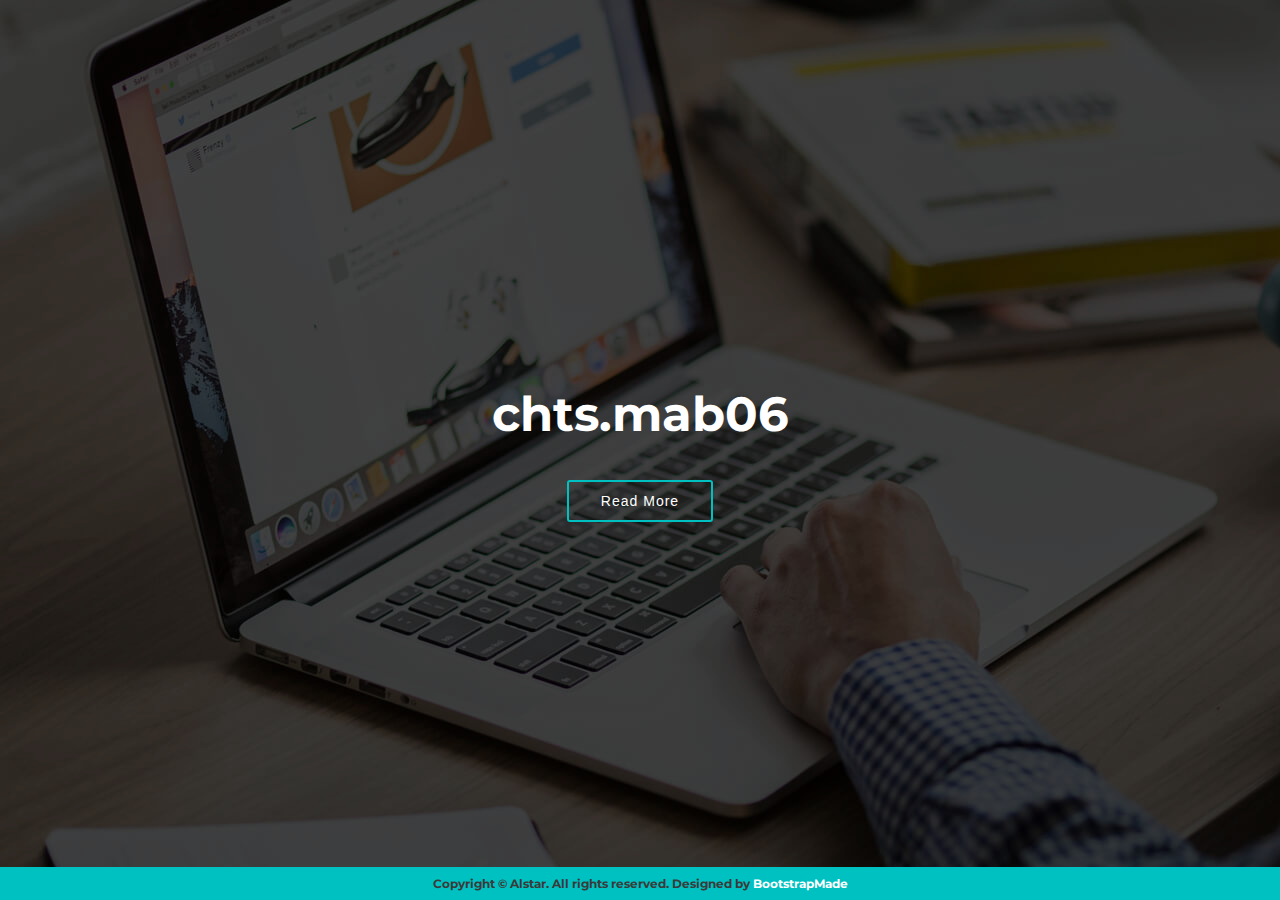
<file: index.html>
<!DOCTYPE html>
<html>

<head>
  <title>Welcome to Verification Screen</title>
  <meta charset="utf-8" />
  <meta content="width=device-width, initial-scale=1, maximum-scale=1, user-scalable=no" name="viewport">
  <!-- css -->
  <link href="https://fonts.googleapis.com/css?family=Montserrat:400,700|Open+Sans:400,300,700,800" rel="stylesheet"
    media="screen">

  <link href="css/bootstrap.min.css" rel="stylesheet" media="screen">
  <link href="css/style.css" rel="stylesheet" media="screen">
  <link href="color/default.css" rel="stylesheet" media="screen">
</head>

<body>
  <!-- intro area -->
  <section id="intro">
    <div class="intro-container">
      <div id="introCarousel" class="carousel slide carousel-fade" data-ride="carousel">

        <div class="carousel-inner" role="listbox">

          <div class="item active">
            <div class="carousel-background"><img src="img/intro/3.jpg" alt=""></div>
            <div class="carousel-container">
              <div class="row">
                <div class="text-center">
                  <h2 class="animated fadeInDown">chts.mab06</h2>
                  <!-- <p class="animated fadeInUp">Ut velit est quam dolor ad a aliquid qui aliquid. Sequi ea ut et est
                    quaerat sequi nihil ut aliquam. Occaecati alias dolorem mollitia ut. Similique ea voluptatem. Esse
                    doloremque accusamus repellendus deleniti vel. Minus et tempore modi architecto.</p> -->
                  <!-- taget -> _blank: Opens the linked document in a new window or tab -->
                  <a href="SPage.html" target="_blank" class="btn-get-page">Read More</a>
                </div>                
              </div>
            </div>

            <footer class="b">
              <h6 style="text-align: center;">
                Copyright &copy; Alstar. All rights reserved. Designed by <a href="https://bootstrapmade.com/">BootstrapMade</a>
              </h6>
            </footer>

          </div>
        </div>
      </div>
    </div>
  </section><!-- #intro -->
  
  <a href="#" class="back-to-top"><i class="fa fa-chevron-up"></i></a>

  <!-- js -->
  <script src="js/jquery.js"></script>
  <script src="js/bootstrap.min.js"></script>
  <script src="js/wow.min.js"></script>
  <script src="js/jquery.scrollTo.min.js"></script>
  <script src="js/jquery.nav.js"></script>
  <script src="js/modernizr.custom.js"></script>
  <script src="js/grid.js"></script>
  <script src="js/stellar.js"></script>
  <!-- Contact Form JavaScript File -->
  <script src="contactform/contactform.js"></script>

  <!-- Template Custom Javascript File -->
  <script src="js/custom.js"></script>

</body>

</html>
</file>
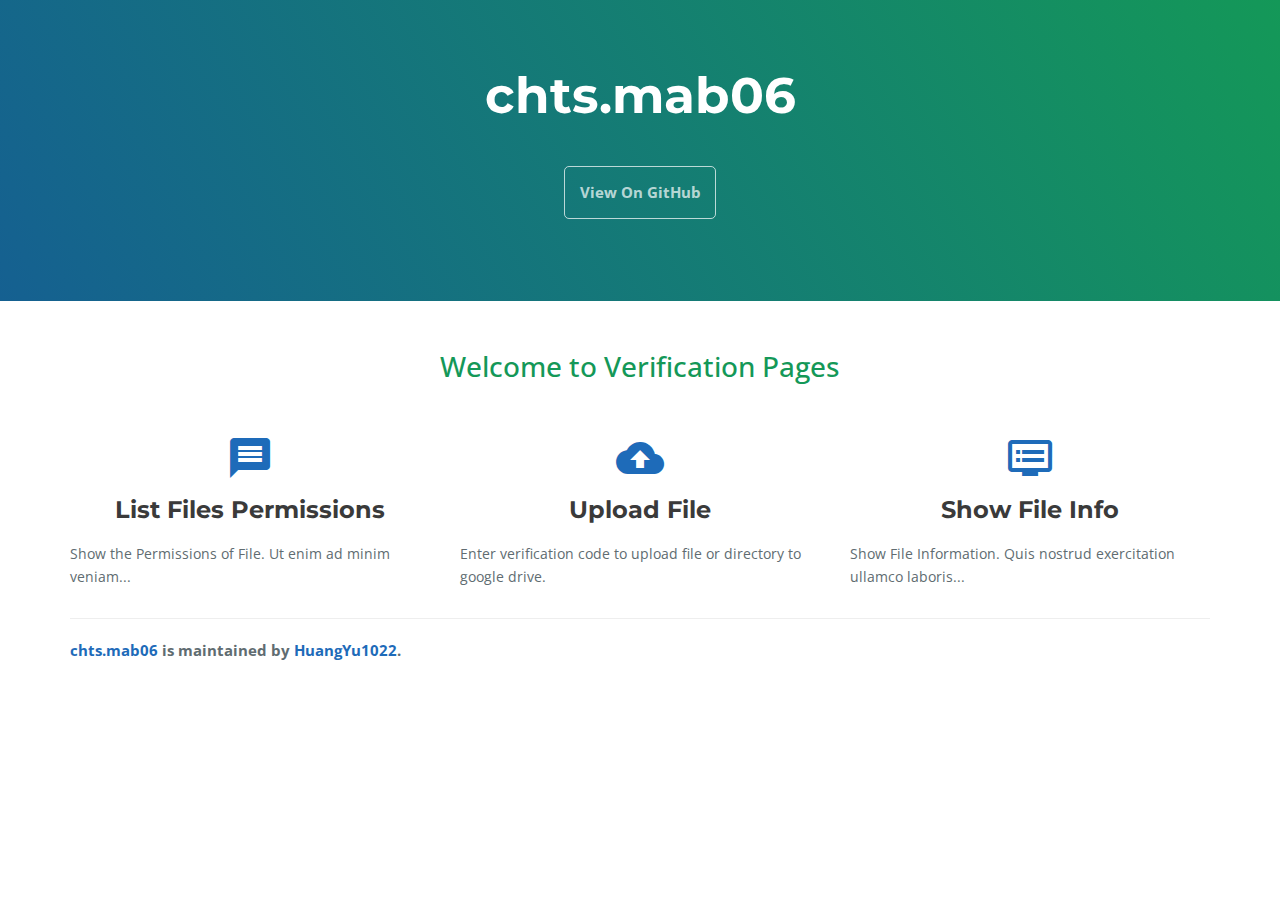
<file: SPage.html>
<!DOCTYPE html>
<html>

<head>
  <meta charset="utf-8" />
  <meta content="width=device-width, initial-scale=1, maximum-scale=1, user-scalable=no" name="viewport">
  <title>Welcome to Verification Page</title>  
  <!-- css -->
  <link rel="stylesheet" href="https://fonts.googleapis.com/css?family=Montserrat:400,700|Open+Sans:400,300,700,800" media="screen">

  <link rel="stylesheet" media="screen" href="css/bootstrap.min.css">
  <link rel="stylesheet" media="screen" href="css/style.css">
  <link rel="stylesheet" media="screen" href="color/default.css">
  <!-- icon -->
  <link rel="stylesheet" href="https://fonts.googleapis.com/icon?family=Material+Icons">
</head>

<body>
  <div class="jumbotron jumbotron-fluid text-center">
    <div class="container">
      <h1 style="font-size: 50px; color: white;">chts.mab06</h1>
      <a href="https://github.com/HuangYu1022/chts.mab06" target="_blank" class="btn btn-outline-info" 
      style="font-size: 15px;">View on GitHub</a> 
    </div>       
  </div>

  <div class="container">
    <div class="row">      
      <div>
        <h3 class="content">Welcome to Verification Pages</h3>
      </div>
      <br>
      <div class="col-sm-4">        
        <h3 ><span class="material-icons" style="font-size: 48px; color: #1E6BB9;">message</span></h3>
        <h4>List Files Permissions</h4>
        <p style="color: #606C71; text-align: left;">
          Show the Permissions of File. Ut enim ad minim veniam...</p>       
      </div>
      <div class="col-sm-4">
        <h3><span class="material-icons" style="font-size: 48px; color: #1E6BB9;">cloud_upload</span></h3>
        <h4>Upload File</h4>
        <p style="color: #606C71; text-align: left;">
          Enter verification code to upload file or directory to google drive.</p>     
      </div>
      <div class="col-sm-4">
        <h3><span class="material-icons" style="font-size: 48px; color: #1E6BB9;">dvr</span></h3>
        <h4>Show File Info</h4>
        <p style="color: #606C71; text-align: left;">
          <!-- (< = &lt, > = &gt, & = &amp) -->
          Show File Information. Quis nostrud exercitation ullamco laboris...</p> 
      </div>
    </div>   
    <hr>
    <p class="content-left">
      <a href="https://github.com/HuangYu1022/chts.mab06" class="a-info">chts.mab06</a> 
      is maintained by <a href="https://github.com/HuangYu1022" class="a-info">HuangYu1022</a>.
    </p>
  </div>

  <!-- js -->
  <script src="js/jquery.js"></script>
  <script src="js/bootstrap.min.js"></script>
  <script src="js/wow.min.js"></script>
  <script src="js/jquery.scrollTo.min.js"></script>
  <script src="js/jquery.nav.js"></script>
  <script src="js/modernizr.custom.js"></script>
  <script src="js/grid.js"></script>
  <script src="js/stellar.js"></script>
  <!-- Contact Form JavaScript File -->
  <script src="contactform/contactform.js"></script>

  <!-- Template Custom Javascript File -->
  <script src="js/custom.js"></script>

</body>

</html>
</file>
<file: color/default.css>
a, a:hover {
  color: #00c1c1;
}


/* Back to top button */
.back-to-top {
  background: #00c1c1;
  color: #fff;
}


.back-to-top:focus {
  background: #00c1c1;
  color: #fff;
}

.back-to-top:hover {
  background: #019090;
  color: #fff;
}

.navbar-default {
  background: #00c1c1;
}

.form-control:focus {
  border-color: #00c1c1;
  -webkit-box-shadow: inset 0 1px 1px rgba(0, 0, 0, .075), 0 0 2px #00c1c1;
  box-shadow: inset 0 1px 1px rgba(0, 0, 0, .075), 0 0 2px #00c1c1;
}

.service .carousel-indicators .active {
  background: #00c1c1;
}

.btn-theme {
  background: #00c1c1;
}

.contact-widget i {
  color: #00c1c1;
}
</file>
<file: css/style.css>
/*
  Theme Name: Alstar
  Theme URL: https://bootstrapmade.com/alstar-free-parallax-bootstrap-template/
  Author: BootstrapMade.com
  Author URL: https://bootstrapmade.com
*/

/* ================================
Imports
================================= */
@import url('font-awesome.min.css');
@import url('simpletextrotator.css');
@import url('overwrite.css');
@import url('animate.css');

/* ================================
General
================================= */

body {
	text-align: center;
	font-family: 'Open Sans', sans-serif;
	font-size: 14px;
	line-height: 1.6em;
}

h1 {
	font-size: 36px;
}

h2 {
	font-size: 32px;
}

h3 {
	font-size: 28px;
}

h4 {
	font-size: 24px;
}

h5 {
	font-size: 20px;
}

h6 {
	font-size: 12px;
}

h1,
h2,
h4,
h5,
.h2,
.h3,
.h4,
.h5 {
	color: #3a3a3a;
	font-weight: 700;
	margin-bottom: 20px;
	font-family: 'Montserrat', sans-serif;
}

h6,
.h6 {
	color: #3a3a3a;
	font-weight: 700;
	margin-bottom: 10px;
	font-family: 'Montserrat', sans-serif;
}

.h3,
.content {
	color: #149858;
}

/* .div,
.content {	
	text-align: left;
	margin-left: 15%;
} */

.content-left {
	text-align: left;
	font-size: 15px; 
	font-weight: bold; 
	color: #606C71;
}

.lead {
	font-weight: 400;	
}

button {
	display: inline-block;
	margin-bottom: 0;
	margin-bottom: 10px;
	padding: 6px 12px;
	border: 1px solid transparent;
	vertical-align: middle;
	text-align: center;
	white-space: nowrap;
	font-weight: normal;
	font-size: 14px;
	line-height: 1.428571429;
	cursor: pointer;
	-webkit-user-select: none;
	-moz-user-select: none;
	-ms-user-select: none;
	-o-user-select: none;
	user-select: none;
}

button.navbar-toggle {
	background: #2b2b2b;
	border: none;
	color: #fff;
}

.btn-theme,
.btn-theme:hover,
.btn-theme:focus {
	color: #fff;
}

.btn-theme:hover {
	background: transparent !important;
	border-color: #999;
	color: #999;
}

.btn-outline-info {
	color: rgba(255, 255, 255, 0.712);
	border-color: rgba(255, 255, 255, 0.712);
	border: 0.5px solid;
	border-radius: 5px;
	padding: 1.3%;
	margin: 2% auto 3% auto;
	text-transform: capitalize;
}

.btn-outline-info:hover {
	color: #fff;
	/* 半透明 */
    background-color: rgba(255,255,255,0.2);
}

.a-info {
	color: #1E6BB9;
	font-weight: bold;
}

/* ================================
margin, padding
================================= */
.mar-top0 {
	margin-top: 0;
}

.mar-top10 {
	margin-top: 10px;
}

.mar-top20 {
	margin-top: 20px;
}

.mar-top30 {
	margin-top: 30px;
}

.mar-top40 {
	margin-top: 40px;
}


/* Back to top button */
.back-to-top {
	position: fixed;
	display: none;
	padding: 6px 12px 9px 12px;
	font-size: 16px;
	border-radius: 2px;
	right: 15px;
	bottom: 15px;
	transition: background 0.5s;
	z-index: 1000;
}

@media (max-width: 768px) {
	.back-to-top {
		bottom: 15px;
	}
}

.back-to-top:focus {
	outline: none;
}

/* jumbotron */
.jumbotron {
	padding-top: 30px;
	padding-bottom: 30px;
	margin-bottom: 30px;
	color: inherit;
	background-image: linear-gradient(60deg, #156091 0%, #149858 100%);
  }
  .jumbotron h1,
  .jumbotron .h1 {
	color: inherit;
  }
  .jumbotron p {
	margin-bottom: 15px;
	font-size: 21px;
	font-weight: 200;
  }
  .jumbotron > hr {
	border-top-color: #d5d5d5;
  }
  .container .jumbotron,
  .container-fluid .jumbotron {
	padding-right: 15px;
	padding-left: 15px;
	border-radius: 6px;
  }
  .jumbotron .container {
	max-width: 100%;
  }
  @media screen and (min-width: 768px) {
	.jumbotron {
	  padding-top: 48px;
	  padding-bottom: 48px;
	}
	.container .jumbotron,
	.container-fluid .jumbotron {
	  padding-right: 60px;
	  padding-left: 60px;
	}
	.jumbotron h1,
	.jumbotron .h1 {
	  font-size: 63px;
	}
  }

/* ================================
Navbar
================================= */

nav.navbar {
	position: fixed;
	top: -72px;
	margin-bottom: 0px;
	padding: 10px 0px 10px 0px;
	width: 100%;
	border-radius: 0px;
	transition: all 0.2s;
}

.navbar-nav {
	float: right;
}

nav.navbar.fixed-to-top {
	top: 0px;
}

.navbar-default {
	border: none;
	border-bottom: none;
	opacity: 1;
	display: none;
	z-index: 9999;
}

.navbar-default .navbar-nav>li>a {
	color: #fff;
	font-weight: 700;
	text-transform: uppercase;
}

.navbar-default .navbar-nav>li>a:hover,
.navbar-default .navbar-nav>li>a:focus {
	color: #3A3A3A;
	cursor: pointer;
	-webkit-transition: all 300ms ease-in-out;
	-moz-transition: all 300ms ease-in-out;
	-ms-transition: all 300ms ease-in-out;
	-o-transition: all 300ms ease-in-out;
	transition: all 300ms ease-in-out;
	outline: 0;
}

/* brand / logo */
.navbar-default .navbar-brand {
	color: #fff;
	text-transform: uppercase;
	font-weight: 700;
	font-size: 2em;
}

/* ================================
Home sections
================================= */

.home-section {
	width: 100%;
	padding: 150px 0px 150px 0px;
}

/* --- heading --- */
.section-heading {
	margin-bottom: 50px;
}

.section-heading h2 {
	font-size: 38px;
	text-transform: uppercase;
}

.section-heading .heading-line {
	margin: 0 auto;
	display: block;
	height: 1px;
	width: 80px;
	background: #333;
	margin-top: 10px;
	margin-bottom: 20px;
}


/* --- section bg var --- */

.bg-white {
	background: #fff;
}

.bg-gray {
	background: #f8f8f8;
}

.bg-dark {
	background: #575757;
}


/* --- section content general color --- */

.color-light h1,
.color-light h2,
.color-light h3,
.color-light h4,
.color-light h5,
.color-light h6 {
	color: #fff;
}


.color-light p {
	color: #eee;
}


/* ==========================
Parallax
============================= */

#parallax1 {
	background-image: url(../img/parallax/1.jpg);
}

#parallax2 {
	background-image: url(../img/parallax/2.jpg);
}


/* ================================
Intro
================================= */

#intro {
	width: 100%;
	height: 100vh;
	background-color: rgba(0, 0, 0, 0.3);
}

#intro .item {
	width: 100%;
	height: 100vh;
	background-size: cover;
	background-position: center;
	background-repeat: no-repeat;
}

#intro .item::before {
	content: '';
	background-color: rgba(0, 0, 0, 0.3);
	position: absolute;
	height: 100%;
	width: 100%;
	top: 0;
	right: 0;
	left: 0;
	bottom: 0;
}

#intro .carousel-container {
	display: -webkit-box;
	display: -webkit-flex;
	display: -ms-flexbox;
	display: flex;
	-webkit-box-pack: center;
	-webkit-justify-content: center;
	-ms-flex-pack: center;
	justify-content: center;
	-webkit-box-align: center;
	-webkit-align-items: center;
	-ms-flex-align: center;
	align-items: center;
	position: absolute;
	bottom: 0;
	top: 0;
	left: 0;
	right: 0;
}

#intro .carousel-content {
	text-align: center;
}

#intro h2 {
	color: #fff;
	margin-bottom: 30px;
	font-size: 48px;
	font-weight: 700;
}

#intro p {
	width: 70%;
	-webkit-animation-delay: 0.4s;
	animation-delay: 0.4s;
	margin: 0 auto 30px auto;
	color: #fff;
}

@media (max-width: 768px) {
	#intro h2 {
		font-size: 36px;
	}
}

#intro .carousel-inner .item {
	transition-property: opacity;
	background-position: center top;
}

#intro .carousel-inner .item,
#intro .carousel-inner .active.left,
#intro .carousel-inner .active.right {
	opacity: 0;
}

#intro .carousel-inner .active,
#intro .carousel-inner .next.left,
#intro .carousel-inner .prev.right {
	opacity: 1;
	transition: 0.9s;
}

#intro .carousel-inner .next,
#intro .carousel-inner .prev,
#intro .carousel-inner .active.left,
#intro .carousel-inner .active.right {
	left: 0;
	-webkit-transform: translate3d(0, 0, 0);
	transform: translate3d(0, 0, 0);
}

#intro .carousel-control-prev,
#intro .carousel-control-next {
	color: #fff;
	position: absolute;
	top: calc(50% - 15px);
}

#intro .carousel-control-prev {
	left: 20px;
}

#intro .carousel-control-next {
	right: 20px;
}

#intro .carousel-control-next-icon,
#intro .carousel-control-prev-icon {
	background: none;
	font-size: 48px;
	line-height: 1;
}

#intro .carousel-indicators {
	cursor: pointer;
}

#intro .btn-get-page {
	font-family: "Raleway", sans-serif;
	font-weight: 500;
	font-size: 14px;
	letter-spacing: 1px;
	display: inline-block;
	padding: 12px 32px;
	border-radius: 3px;
	transition: 0.5s;
	line-height: 1;
	margin: 10px;
	color: #fff;
	-webkit-animation-delay: 0.8s;
	animation-delay: 0.8s;
	border: 2px solid #00c1c1;
}

#intro .btn-get-page:hover {
	background: #00c1c1;
	color: #fff;
	text-decoration: none;
}

#intro .btn-get-started {
	font-family: "Raleway", sans-serif;
	font-weight: 500;
	font-size: 14px;
	letter-spacing: 1px;
	display: inline-block;
	padding: 12px 32px;
	border-radius: 3px;
	transition: 0.5s;
	line-height: 1;
	margin: 10px;
	color: #fff;
	-webkit-animation-delay: 0.8s;
	animation-delay: 0.8s;
	border: 2px solid #00c1c1;
}

#intro .btn-get-started:hover {
	background: #00c1c1;
	color: #fff;
	text-decoration: none;
}

/* ================================
About
================================= */

#about .about-img {
	height: 350px;
	overflow: hidden;
}

#about .about-img img {
	margin-left: -15px;
	max-width: 100%;
}

@media (max-width: 768px) {
	#about .about-img {
		height: auto;
	}

	#about .about-img img {
		margin-left: 0;
		padding-bottom: 30px;
	}
}

#about .content h2 {
	color: #333;
	font-weight: 300;
	font-size: 24px;
	text-align: left;
}

#about .content h3 {
	color: #777;
	font-weight: 300;
	font-size: 18px;
	line-height: 26px;
	font-style: italic;
	text-align: left;
}

#about .content p {
	line-height: 26px;
	text-align: left;
}

#about .content p:last-child {
	margin-bottom: 0;
}

/* ================================
Team
================================= */
.box-team img {
	margin-bottom: 30px;
}



/* ================================
Services
================================= */
.service.carousel h4,
.service.carousel p {
	text-align: left;
}


.service .carousel-control {
	background: none;
}

.service .screenshot {
	overflow: hidden;
	overflow: hidden;
	margin-right: auto;
	margin-left: auto;
}

.service .screenshot img {
	margin-right: auto;
	margin-left: auto;
	padding-left: 4px;
	width: 400px;
}

.service .carousel-indicators {
	position: relative;
	bottom: 0;
	left: 0;
	margin-top: 0px;
	margin-bottom: 0px;
	margin-left: 0px;
	padding: 5px;
	padding-bottom: 8px;
	width: 100%;
	background: #ffffff;
}

.service .carousel-indicators .active {
	width: 45px;
	height: 5px;
	border: none;
	border-radius: 0px;
}

.service .carousel-indicators li {
	display: inline-block;
	margin: 1px;
	width: 45px;
	height: 5px;
	border: none;
	border-radius: 0px;
	background: #eeeeee;
	text-indent: -999px;
	cursor: pointer;
}


/* ================================
Works
================================= */
.og-grid {
	list-style: none;
	padding: 20px 0;
	margin: 0 auto;
	text-align: center;
	width: 100%;
}

.og-grid li {
	display: inline-block;
	margin: 10px 5px 0 5px;
	vertical-align: top;
	height: 250px;
}

.og-grid li>a,
.og-grid li>a img {
	border: none;
	outline: none;
	display: block;
	position: relative;
}

.og-grid li.og-expanded>a::after {
	top: auto;
	border: solid transparent;
	content: " ";
	height: 0;
	width: 0;
	position: absolute;
	pointer-events: none;
	border-bottom-color: none;
	border-width: 15px;
	left: 50%;
	margin: -20px 0 0 -15px;
}

.og-expander {
	position: absolute;
	background: #FFF;
	top: auto;
	left: 0;
	width: 100%;
	margin-top: 10px;
	text-align: left;
	height: 0;
	overflow: hidden;
}

.og-expander-inner {
	padding: 50px 0;
	height: 100%;
}

.og-close {
	position: absolute;
	width: 40px;
	height: 40px;
	top: 20px;
	right: 20px;
	cursor: pointer;
}

.og-close::before,
.og-close::after {
	content: '';
	position: absolute;
	width: 100%;
	top: 50%;
	height: 1px;
	background: #888;
	-webkit-transform: rotate(45deg);
	-moz-transform: rotate(45deg);
	transform: rotate(45deg);
}

.og-close::after {
	-webkit-transform: rotate(-45deg);
	-moz-transform: rotate(-45deg);
	transform: rotate(-45deg);
}

.og-close:hover::before,
.og-close:hover::after {
	background: #333;
}

.og-fullimg,
.og-details {
	width: 50%;
	float: left;
	height: 100%;
	overflow: hidden;
	position: relative;
}

.og-details {
	padding: 0 40px 0 0;
}

.og-fullimg {
	text-align: center;
}

.og-fullimg img {
	display: inline-block;
	max-height: 100%;
	max-width: 100%;
}

.og-details h4 {
	font-weight: 300;
	margin-bottom: 10px;
}

.og-details p {
	font-weight: 300;
	font-size: 16px;
	line-height: 1.6em;
	color: #555;
}

.og-details a {
	font-weight: 700;
	display: inline-block;
	margin: 30px 0 0;
	outline: none;
}


.og-details a:hover {
	border-color: #999;
	color: #999;
}

.og-loading {
	width: 20px;
	height: 20px;
	border-radius: 50%;
	background: #ddd;
	box-shadow: 0 0 1px #ccc, 15px 30px 1px #ccc, -15px 30px 1px #ccc;
	position: absolute;
	top: 50%;
	left: 50%;
	margin: -25px 0 0 -25px;
	-webkit-animation: loader 0.5s infinite ease-in-out both;
	-moz-animation: loader 0.5s infinite ease-in-out both;
	animation: loader 0.5s infinite ease-in-out both;
}

@-webkit-keyframes loader {
	0% {
		background: #ddd;
	}

	33% {
		background: #ccc;
		box-shadow: 0 0 1px #ccc, 15px 30px 1px #ccc, -15px 30px 1px #ddd;
	}

	66% {
		background: #ccc;
		box-shadow: 0 0 1px #ccc, 15px 30px 1px #ddd, -15px 30px 1px #ccc;
	}
}

@-moz-keyframes loader {
	0% {
		background: #ddd;
	}

	33% {
		background: #ccc;
		box-shadow: 0 0 1px #ccc, 15px 30px 1px #ccc, -15px 30px 1px #ddd;
	}

	66% {
		background: #ccc;
		box-shadow: 0 0 1px #ccc, 15px 30px 1px #ddd, -15px 30px 1px #ccc;
	}
}

@keyframes loader {
	0% {
		background: #ddd;
	}

	33% {
		background: #ccc;
		box-shadow: 0 0 1px #ccc, 15px 30px 1px #ccc, -15px 30px 1px #ddd;
	}

	66% {
		background: #ccc;
		box-shadow: 0 0 1px #ccc, 15px 30px 1px #ddd, -15px 30px 1px #ccc;
	}
}

@media screen and (max-width: 830px) {

	.og-expander h3 {
		font-size: 32px;
	}

	.og-expander p {
		font-size: 13px;
	}

	.og-expander a {
		font-size: 12px;
	}

}

@media screen and (max-width: 650px) {

	.og-fullimg {
		display: none;
	}

	.og-details {
		float: none;
		width: 100%;
	}

}

/* ================================
Contact
================================= */

.validation {
	color: red;
	display: none;
	margin: 0;
	font-weight: 400;
	font-size: 13px;
}

#sendmessage {
	color: green;
	border: 1px solid green;
	display: none;
	text-align: center;
	padding: 15px;
	font-weight: 600;
	margin-bottom: 15px;
}

#errormessage {
	color: red;
	display: none;
	border: 1px solid red;
	text-align: center;
	padding: 15px;
	font-weight: 600;
	margin-bottom: 15px;
}

#sendmessage.show,
#errormessage.show,
.show {
	display: block;
}

/* ================================
Clients
================================= */
ul.clients {
	list-style: none;
}

ul.clients li {
	display: inline;
}


/* ================================
Bottom widget
================================= */
#bottom-widget {
	overflow: hidden;
}

ul.social-network {
	margin: 0;
	margin-left: 0;
	padding-left: 0;
	list-style: none;
}

ul.social-network li {
	display: inline;
	margin: 5px 5px;
}


ul.social-network li a:hover span .fa-circle {
	color: #2b2b2b;
}

ul.social-network li a i {
	transition: 0.3s
}

/* ================================
Footer
================================= */
footer {
	background: #00c1c1;
	color: #fff;
	padding: 50px 0 30px;
}

footer.b {
	position: fixed;
	width: 100%;
	bottom: 0px;
	padding: 0px;
}

footer a {
	color: #fff;
}

footer a:hover {
	color: #fff;
	text-decoration: underline;
}

/* ================================
more media queries
================================= */

@media (max-width:768px) {

	header {
		padding-bottom: 50px;
		min-height: 1000px;
		height: 100%;
	}

	.navbar-nav {
		float: left;
		text-align: left;
	}

	.box-team,
	.box-team img {
		text-align: center;
	}

	.box-team img {
		float: none;
		margin: 0 auto;
	}

	.box-team {
		margin-bottom: 30px;
	}

	.og-fullimg {
		display: none;
	}

	.og-details {
		float: none;
		width: 100%;
		padding: 0 40px;
	}

}

@media (max-width:992px) {

	.service.carousel .item h4,
	.service.carousel .item p {
		text-align: center;
	}

	.service p {
		margin-bottom: 60px;
	}

	.og-expander {
		background: transparent;

	}

	.og-details {
		padding: 0 20px;
	}

}

@media (max-width:480px) {

	header .carousel-iphone,
	.detail .screenshot {
		width: 280px;
	}

	header .carousel,
	.detail .screenshot img {
		padding-top: 85px;
		width: 245px;
	}

	.service .screenshot img {
		margin-top: -12px;
		padding-top: 0px;
	}

	header {
		padding-top: 30px;
		padding-bottom: 0px;
	}

	header h1 {
		font-size: 70px;
	}
}
</file>
